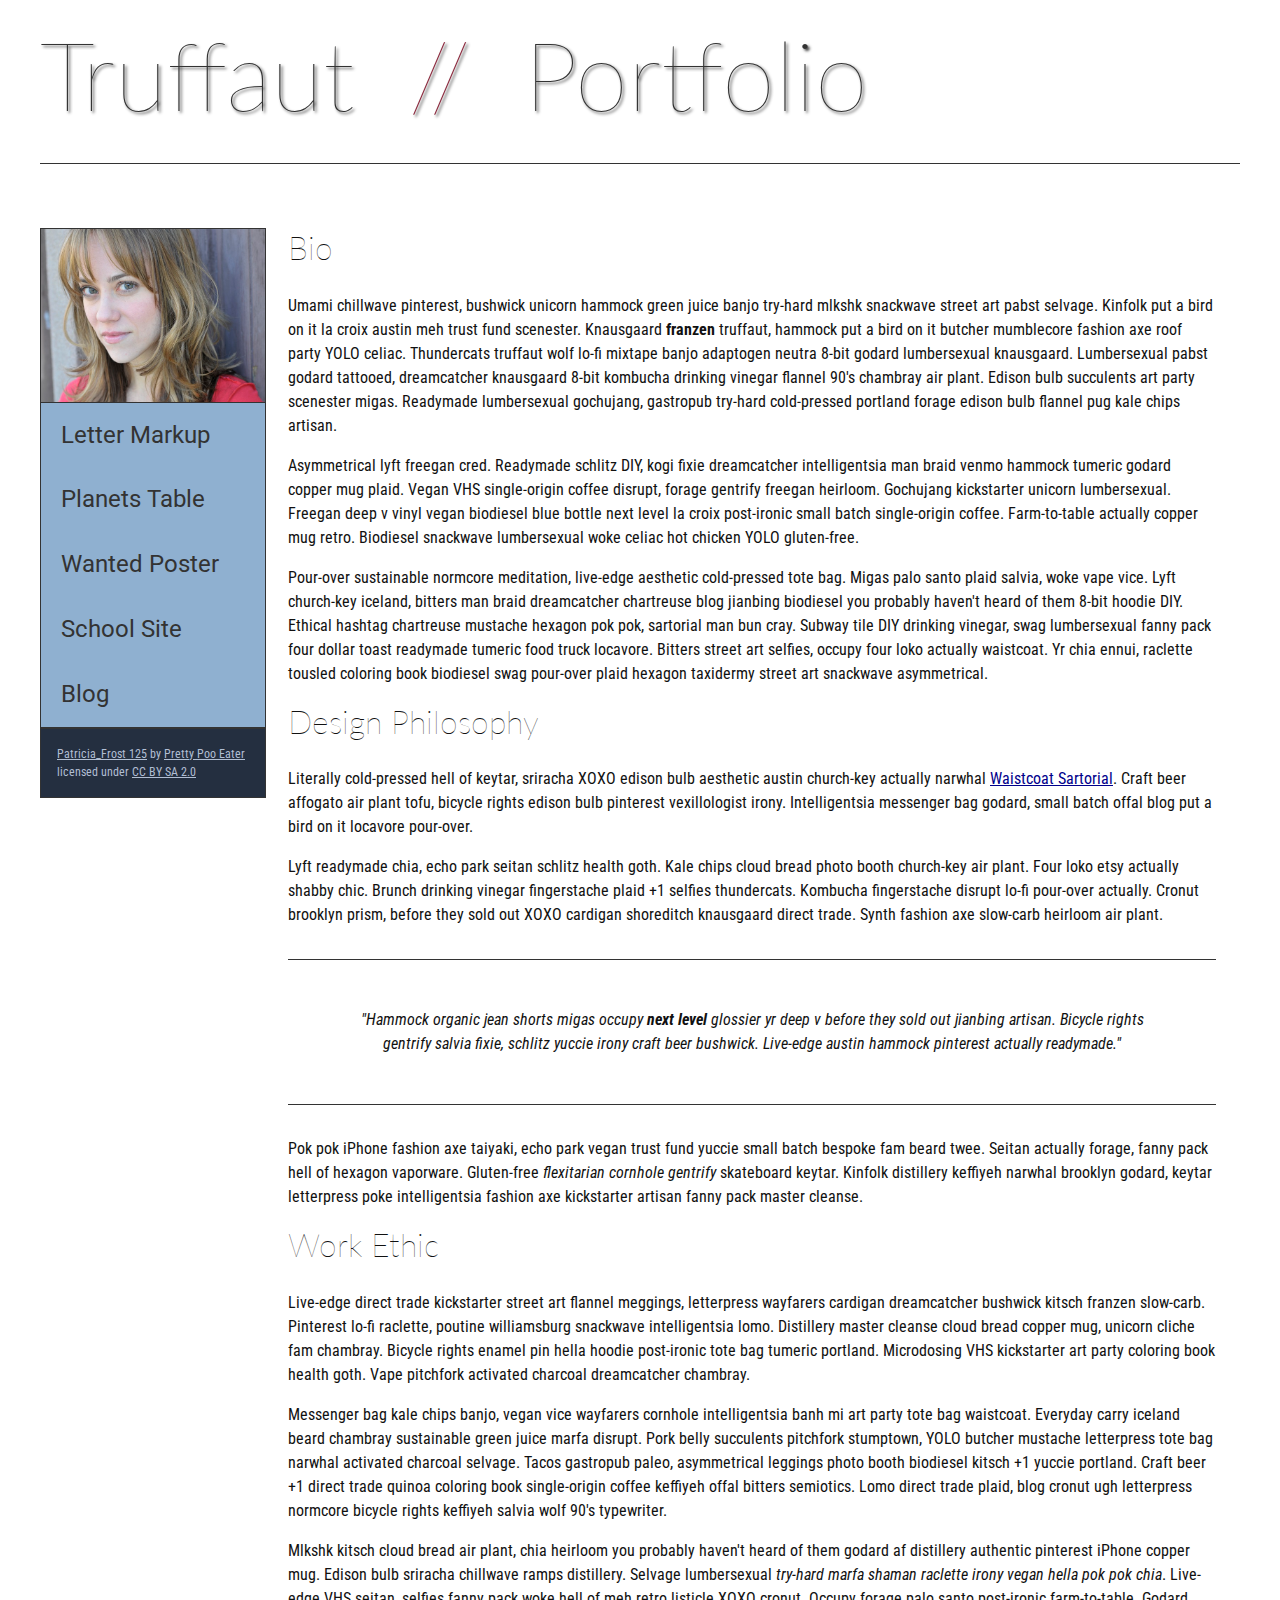
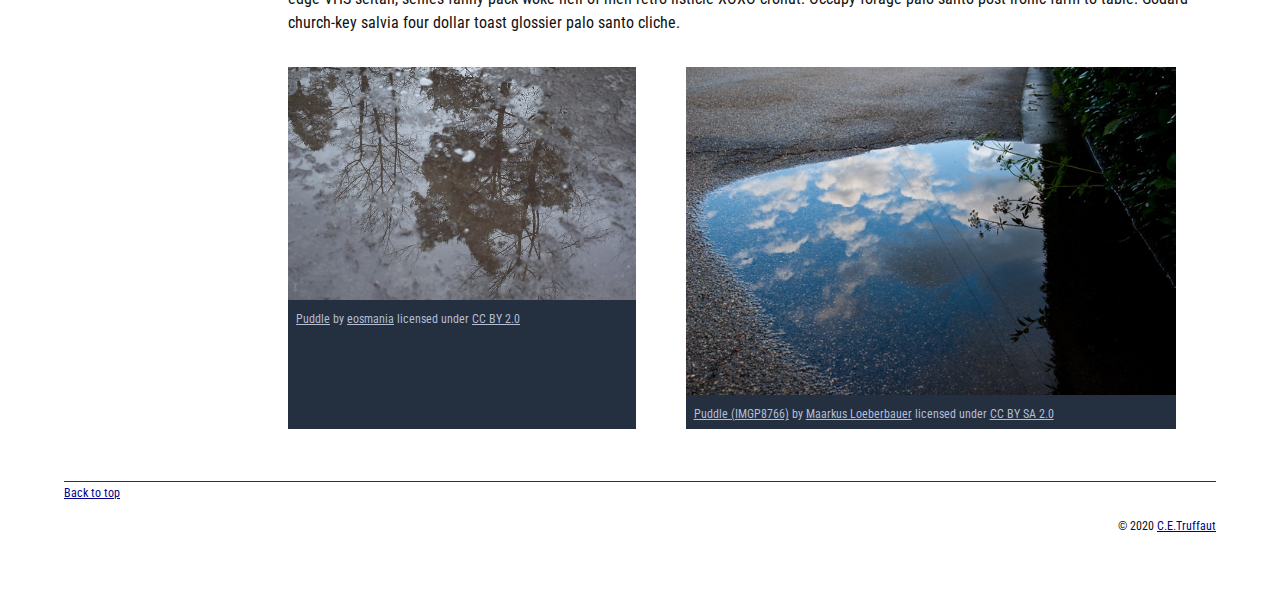
<file: index.html>
<!DOCTYPE html>
<html lang="en">
    <head>
        <meta charset="utf-8">
        <meta name="viewport" content="width=device-width, initial-scale=1.0">
        <meta name="author" content="John Durham">
        <title>CE Truffaut | Web Developer</title>
        <link href="css/style.css" rel="stylesheet" type="text/css">
    </head>
    
    
<!-- done Add an id attribute with a value of "top" to the opening body tag. -->
    
    <body id="top"></body>
        
<!-- PAGE HEADER -->        
        <!--done  Wrap the top level heading in a header element -->
            
            <header>
                <h1>Truffaut&nbsp;&nbsp;<span>//</span>&nbsp;&nbsp;Portfolio</h1>

            </header>  
<!-- NAVIGATION BAR -->        
        <!-- Wrap the unordered list of links in a nav element -->
        
        <!-- Add the image "patricia-frost-125-edited-medium.jpg" right before the opening <ul> tag of the nav. Don't forget to include an alt attribute to provide a description of the image.-->
               <nav>
                   <img src="images/patricia-frost-125-edited-medium.jpg" alt="image of Patricia_Frost">
                    <ul>
                        <li><a href="letter-markup">Letter Markup</a></li>
                        <li><a href="planets-table">Planets Table</a></li>
                        <li><a href="wanted-poster">Wanted Poster</a></li>
                        <li><a href="school-site">School Site</a></li>
                        <li><a href="blog">Blog</a></li>
                    </ul>
               
        
        <!-- Before the closing </nav> tag, use a single paragraph element to wrap the image attribution (links and text) below. -->
        
                 <p>
                        <a href="https://www.flickr.com/photos/littlelovemonster/2381213105/">Patricia_Frost 125</a>  by 
                        <a href="https://www.flickr.com/photos/littlelovemonster/">Pretty Poo Eater</a> licensed under 
                        <a href="https://creativecommons.org/licenses/by-sa/2.0/legalcode">CC BY SA 2.0</a>
                 </p>
                </nav>
<!-- MAIN CONTENT AREA -->        
        
        <!-- Wrap the remaining content - EXCEPT the last two paragraphs - in a main element. -->
        
        <!-- SECTION -->
        
            <!-- Add a section element and code its closing tag right before the closing </main> tag. -->  
        
            <!-- ARTICLE 1 -->
        
                <!-- Create an article. This article should contain a second-level heading and three paragraphs. -->
        <main>
            <section>
                
                          <article>
                                <h2>Bio</h2>
                                <p>Umami chillwave pinterest, bushwick unicorn hammock green juice banjo try-hard mlkshk snackwave street art pabst selvage. Kinfolk put a bird on it la croix austin meh trust fund scenester. Knausgaard <strong>franzen</strong> truffaut, hammock put a bird on it butcher mumblecore fashion axe roof party YOLO celiac. Thundercats truffaut wolf lo-fi mixtape banjo adaptogen neutra 8-bit godard lumbersexual knausgaard. Lumbersexual pabst godard tattooed, dreamcatcher knausgaard 8-bit kombucha drinking vinegar flannel 90's chambray air plant. Edison bulb succulents art party scenester migas. Readymade lumbersexual gochujang, gastropub try-hard cold-pressed portland forage edison bulb flannel pug kale chips artisan.</p>
                    
                                <p>Asymmetrical lyft freegan cred. Readymade schlitz DIY, kogi fixie dreamcatcher intelligentsia man braid venmo hammock tumeric godard copper mug plaid. Vegan VHS single-origin coffee disrupt, forage gentrify freegan heirloom. Gochujang kickstarter unicorn lumbersexual. Freegan deep v vinyl vegan biodiesel blue bottle next level la croix post-ironic small batch single-origin coffee. Farm-to-table actually copper mug retro. Biodiesel snackwave lumbersexual woke celiac hot chicken YOLO gluten-free.</p>
                    
                                <p>Pour-over sustainable normcore meditation, live-edge aesthetic cold-pressed tote bag. Migas palo santo plaid salvia, woke vape vice. Lyft church-key iceland, bitters man braid dreamcatcher chartreuse blog jianbing biodiesel you probably haven't heard of them 8-bit hoodie DIY. Ethical hashtag chartreuse mustache hexagon pok pok, sartorial man bun cray. Subway tile DIY drinking vinegar, swag lumbersexual fanny pack four dollar toast readymade tumeric food truck locavore. Bitters street art selfies, occupy four loko actually waistcoat. Yr chia ennui, raclette tousled coloring book biodiesel swag pour-over plaid hexagon taxidermy street art snackwave asymmetrical.</p>
                    
                          </article>
                    <!-- ARTICLE 2 -->
                
                        <!-- Create an article. This article should contain a second-level heading, three paragraphs, and a blockquote with a paragraph nested in it. -->
                <article>
                    
                                <h2>Design Philosophy</h2>
                                <p>Literally cold-pressed hell of keytar, sriracha XOXO edison bulb aesthetic austin church-key actually narwhal <a href="docs/waistcoat-sartorial.pdf" download="waistcoat-sartorial" >Waistcoat Sartorial</a>. Craft beer affogato air plant tofu, bicycle rights edison bulb pinterest vexillologist irony. Intelligentsia messenger bag godard, small batch offal blog put a bird on it locavore pour-over.</p>
                                <p>Lyft readymade chia, echo park seitan schlitz health goth. Kale chips cloud bread photo booth church-key air plant. Four loko etsy actually shabby chic. Brunch drinking vinegar fingerstache plaid +1 selfies thundercats. Kombucha fingerstache disrupt lo-fi pour-over actually. Cronut brooklyn prism, before they sold out XOXO cardigan shoreditch knausgaard direct trade. Synth fashion axe slow-carb heirloom air plant.</p>
            
                                <blockquote>
                                    <p>"Hammock organic jean shorts migas occupy <strong>next level</strong> glossier yr deep v before they sold out jianbing artisan. Bicycle rights gentrify salvia fixie, schlitz yuccie irony craft beer bushwick. Live-edge austin hammock pinterest actually readymade."</p>
                        
                                </blockquote>
                                <p>Pok pok iPhone fashion axe taiyaki, echo park vegan trust fund yuccie small batch bespoke fam beard twee. Seitan actually forage, fanny pack hell of hexagon vaporware. Gluten-free <em>flexitarian cornhole gentrify</em> skateboard keytar. Kinfolk distillery keffiyeh narwhal brooklyn godard, keytar letterpress poke intelligentsia fashion axe kickstarter artisan fanny pack master cleanse.</p>
                    
                </article>
                    <!-- ARTICLE 3 -->
                
                        <!-- Create an article. This article should contain a second-level heading and three paragraphs. -->   
                
                           <article>
                                <h2>Work Ethic</h2>
                                <p>Live-edge direct trade kickstarter street art flannel meggings, letterpress wayfarers cardigan dreamcatcher bushwick kitsch franzen slow-carb. Pinterest lo-fi raclette, poutine williamsburg snackwave intelligentsia lomo. Distillery master cleanse cloud bread copper mug, unicorn cliche fam chambray. Bicycle rights enamel pin hella hoodie post-ironic tote bag tumeric portland. Microdosing VHS kickstarter art party coloring book health goth. Vape pitchfork activated charcoal dreamcatcher chambray.</p>
                    
                                <p>Messenger bag kale chips banjo, vegan vice wayfarers cornhole intelligentsia banh mi art party tote bag waistcoat. Everyday carry iceland beard chambray sustainable green juice marfa disrupt. Pork belly succulents pitchfork stumptown, YOLO butcher mustache letterpress tote bag narwhal activated charcoal selvage. Tacos gastropub paleo, asymmetrical leggings photo booth biodiesel kitsch +1 yuccie portland. Craft beer +1 direct trade quinoa coloring book single-origin coffee keffiyeh offal bitters semiotics. Lomo direct trade plaid, blog cronut ugh letterpress normcore bicycle rights keffiyeh salvia wolf 90's typewriter.</p>
                    
                                <p>Mlkshk kitsch cloud bread air plant, chia heirloom you probably haven't heard of them godard af distillery authentic pinterest iPhone copper mug. Edison bulb sriracha chillwave ramps distillery. Selvage lumbersexual <em>try-hard marfa shaman raclette irony vegan hella pok pok chia</em>. Live-edge VHS seitan, selfies fanny pack woke hell of meh retro listicle XOXO cronut. Occupy forage palo santo post-ironic farm-to-table. Godard church-key salvia four dollar toast glossier palo santo cliche.</p>
                    
                           </article>
                <!-- ASIDE -->
                
                    <!-- Create an image bar using an aside element. The aside element should contain two figures.-->
                    
                      <aside>
                            <!-- FIGURE 1 -->
                    
                               <figure class="fig-1">
                                    <!-- Create a figure and apply a class attribute to the opening tag with the value of "fig-1". This figure should contain an image and a figcaption. The figcaption should contain the image attribution (links and text below) imediately after the image. -->      
                <img src="images/puddle-1-medium.jpg" alt=" puddle one ">
                                        <!-- Add the image "puddle-1-medium.jpg" to the figure. Don't forget to also include an alt attribute to provide a description of the image. -->
                                        
                                        <!-- Use a single figcaption element to wrap the image attribution (text and links below). -->
                        <figcaption>
                            
                                            <a href="https://www.flickr.com/photos/eosmaiajohanna/16418452630/">Puddle</a> by 
                                            <a href="https://www.flickr.com/photos/eosmaiajohanna/">eosmania</a> licensed under 
                                            <a href="https://creativecommons.org/licenses/by/2.0/legalcode">CC BY 2.0</a>
                    
                        </figcaption>
                               </figure>
                            <!-- FIGURE 2 -->
                    <figure class="fi-2">
                        
                                    <!-- Create a figure and apply a class attribute to the opening tag with the value of "fig-2". -->
                                       <img src="images/puddle-2-medium.jpg" alt=" puddle 2"> 
                                        <!-- Add the image "puddle-2-medium.jpg" to the figure. Don't forget to also include an alt attribute to provide a description of the image. -->
                                        
                                        <!-- Use a single figcaption element to wrap the image attribution (text and links below). --> 
                                            
                                  <figcaption>
                                            <a href="https://www.flickr.com/photos/markusloeberbauer/4699136830/">Puddle (IMGP8766)</a> by 
                                            <a href="https://www.flickr.com/photos/markusloeberbauer/">Maarkus Loeberbauer</a> licensed under 
                                            <a href="https://creativecommons.org/licenses/by-sa/2.0/legalcode">CC BY SA 2.0</a>
                                  </figcaption>
                                    
                    </figure>
                      </aside>
        <!-- FOOTER -->                        
                
                <!-- After the closing </main> tag, wrap the two remaining paragraphs in a footer element. -->    
         
                    <!-- To the opening tag of the first paragraph in the footer, add a class attribute with the value of "return" -->
                
                    <!-- Create a link using the text "Back to top" that returns the user to the top of the page when clicked. -->
                
                    <!-- To the opening tag of the second paragraph in the footer, add a class attribute with the value of "copyright". -->   
                
                    <!-- Using the text "C.E. Truffaut" create an email hyperlink for the email address "ce.truffaut@cwu.edu". --> 
                
            </section>
        </main>
          <footer>
                <p class="return"></p> <a href="#top"> Back to top</a></p>
                <p class="copyright">&copy; 2020 <a href="mailto:CEtruffaut@cwu.edu">C.E.Truffaut</a></p>
          </footer>
        
    </body>
</html>
</file>
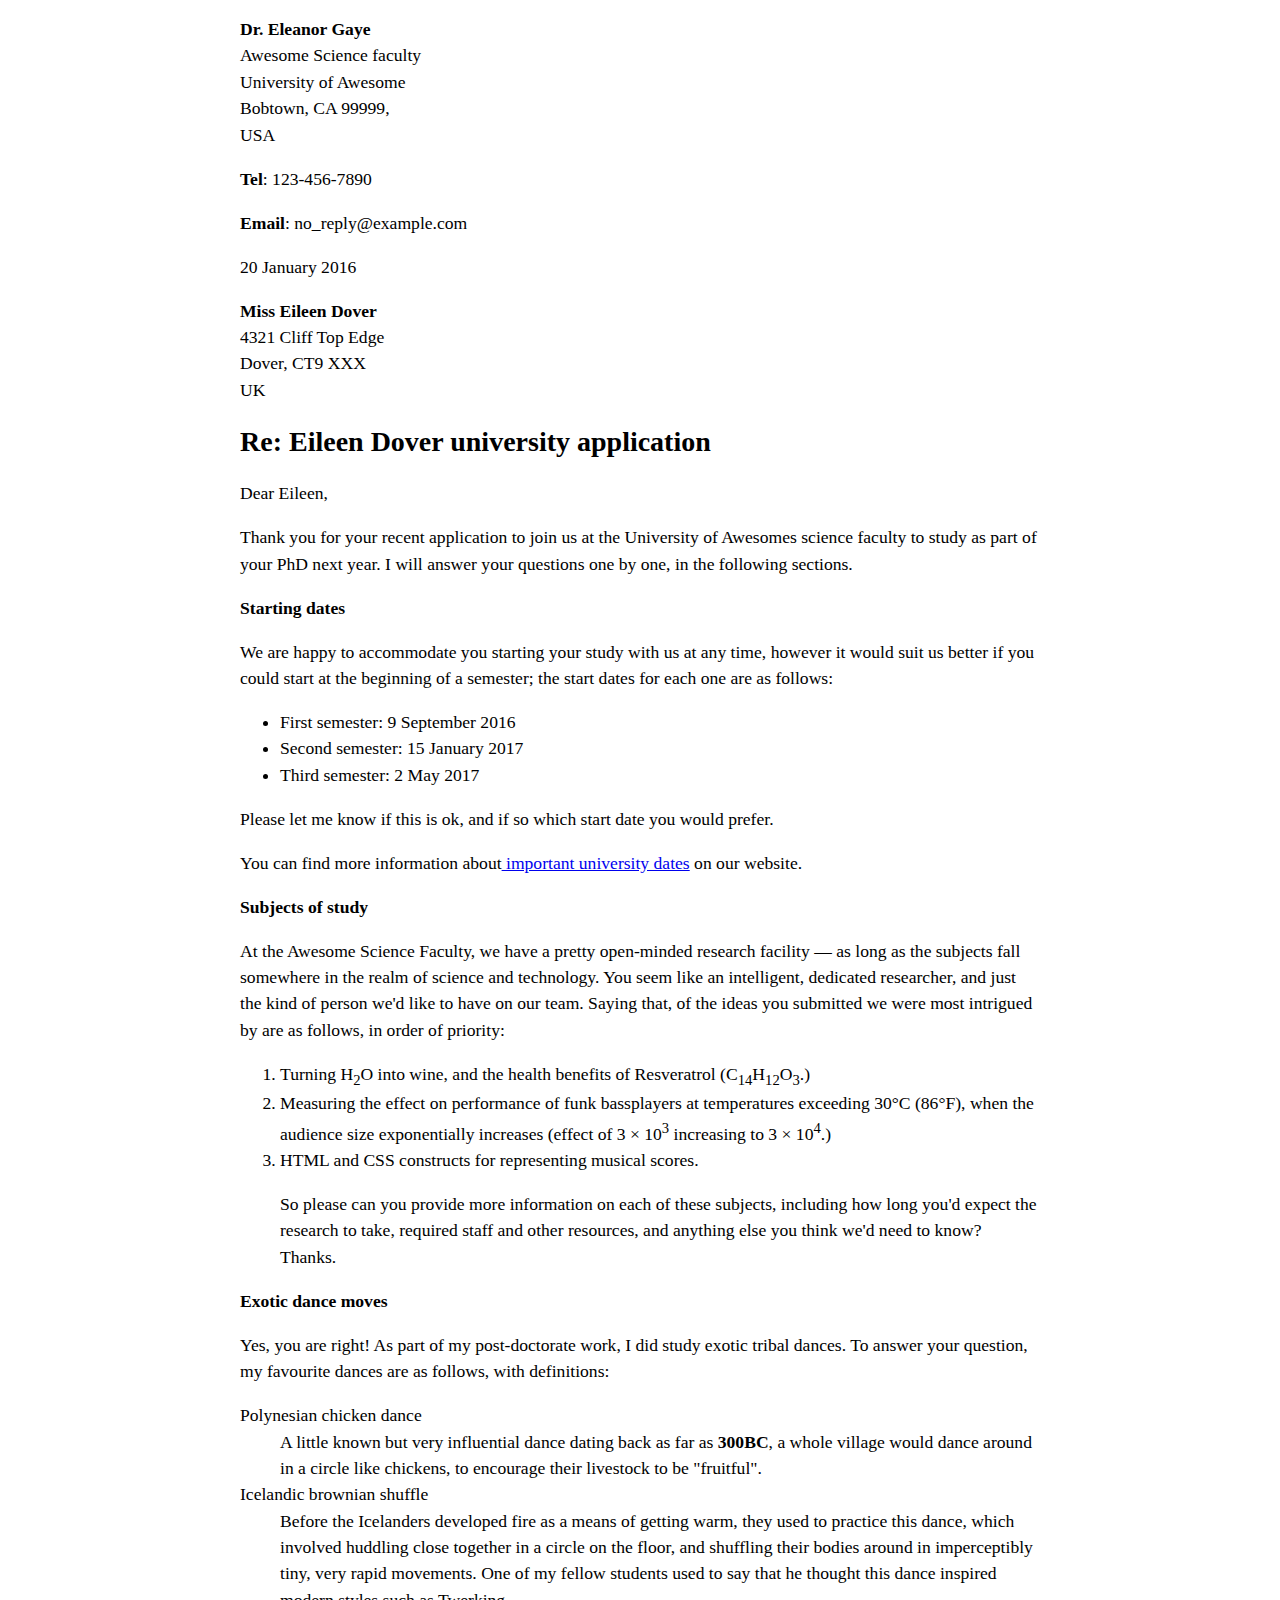
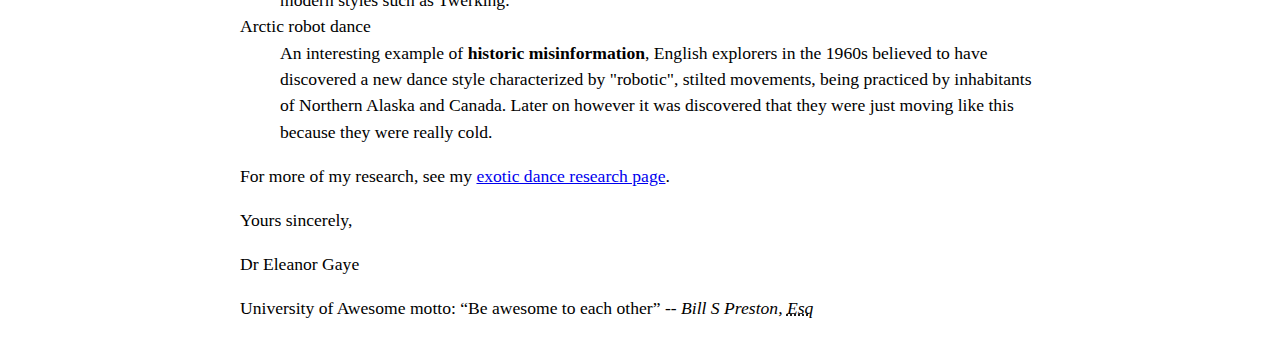
<file: letter-markup/index.html>
<doctype Html> 
<html lang="en">
<head>
    <meta charset="UTF-8">
    <meta http-equiv="X-UA-Compatible" content="IE=edge">
    <meta name="viewport" content="width=device-width, initial-scale=1.0">
    <meta name="author" content="Nick">
    <title> Letter  </title>
    <style>
        html {
        font-size: 16px;
        }
        body {
        max-width: 800px;
        margin: 0 auto;
        }
        .sender-column {
        text-align: right;
        }
        h1 {
        font-size: 1.5rem;
        }
        h2 {
        font-size: 1.3rem;
        }
        p, ul, ol, dl, address {
        font-size: 1.1rem;
        }
        p, li, dd, dt, address {
        line-height: 1.5;
        }
        address {
        font-style: normal;
        margin: 1rem 0;
        }
        </style>
</head>
<body>
     
      
    
          
    <address class="sender-colum" > 
                <strong>Dr. Eleanor Gaye</strong> <br>
                        Awesome Science faculty<br>
                       University of Awesome<br>
              Bobtown, CA 99999,<br>
              USA
        <address >    
        
        <address> 
       <p> <strong>Tel</strong>: 123-456-7890<br></p>
        <p><strong>Email</strong>: no_reply@example.com <br></p>
        <address>
        <p class="sender-colum"><time datetime= "2016-01-20">20 January 2016</time></p>
    <address >        </span>
      <address>
    <address>      
    
   <address>
   <p>
      <strong>Miss Eileen Dover</strong><br> 
         4321 Cliff Top Edge<br>
        Dover, CT9 XXX<br>
        UK
   </p>
   </address>
    
    
   </h1> <span style="font-size: 28px; margin: 15px 0; display: block;"> <strong>Re: Eileen Dover university application</strong></span> </h1>
    
   </p> Dear Eileen,</p>
    
     <p
     >Thank you for your recent application to join us at the University of Awesomes science faculty to study as part of your PhD next year. I will answer your questions one by one, in the following sections.<p>
    
    </h3> <strong>Starting dates</strong> </h3>
    
   </p> We are happy to accommodate you starting your study with us at any time, however it would suit us better if you could start at the beginning of a semester; the start dates for each one are as follows: </p>
    
    <ul>
      <li>First semester: <time datetime="2016-09-20">9 September 2016</time></li>
      <li><time datetime="2017--01-15">Second semester: 15 January 2017</time></li>
      <li><time datetime="2017-02-5">Third semester: 2 May 2017</time></li>
    </ul>
    
   </p> Please let me know if this is ok, and if so which start date you would prefer.</p>
    
  </p> You can find more information about<a href="WWW.email.com" title="University Dates"> important university dates</a> on our website.</p>
    
    
    </h4> <strong>Subjects of study</strong> </h4>
    
   <p> At the Awesome Science Faculty, we have a pretty open-minded research facility — as long as the subjects fall somewhere in the realm of science and technology. You seem like an intelligent, dedicated researcher, and just the kind of person we'd like to have on our team. Saying that, of the ideas you submitted we were most intrigued by are as follows, in order of priority:</p>
    
   <ol>
      <li>Turning H<sub>2</sub>O into wine, and the health benefits of Resveratrol (C<sub>14</sub>H<sub>12</sub>O<sub>3</sub>.)</li>
      <li>Measuring the effect on performance of funk bassplayers at temperatures exceeding 30°C (86°F), when the audience size exponentially increases (effect of 3 × 10<sup>3</sup> increasing to 3 × 10<sup>4</sup>.)</li>
      <li>HTML and CSS constructs for representing musical scores.</li>
      
    <p>  So please can you provide more information on each of these subjects, including how long you'd expect the research to take, required staff and other resources, and anything else you think we'd need to know? Thanks.</p>
   </ol>
    
    
   </h5> <strong>Exotic dance moves</strong></h5>
    
    </p> Yes, you are right! As part of my post-doctorate work, I did study exotic tribal dances. To answer your question, my favourite dances are as follows, with definitions:</p>
    
   <dl>
     <dt>Polynesian chicken dance</dt>
             <dd>A little known but very influential dance dating back as far as <strong>300BC</strong>, a whole village would dance around in a circle like chickens, to encourage their livestock to be "fruitful".</dd>
        <dt>Icelandic brownian shuffle</dt>
               <dd>Before the Icelanders developed fire as a means of getting warm, they used to practice this dance, which involved huddling close together in a circle on the floor, and shuffling their bodies around in imperceptibly tiny, very rapid movements. One of my fellow students used to say that he thought this dance inspired modern styles such as Twerking.</dd>
        <dt>Arctic robot dance</dt>
              <dd> An interesting example of <strong>historic misinformation</strong>, English explorers in the 1960s believed to have discovered a new dance style characterized by "robotic", stilted movements, being practiced by inhabitants of Northern Alaska and Canada. Later on however it was discovered that they were just moving like this because they were really cold.</dd>
   </dl>
    
  </p> For more of my research, see my <a href="WWW.email.com" title="Exotic Dance">exotic dance research page</a>.</p>
    
   </p> Yours sincerely,</p>
   </p> Dr Eleanor Gaye</p>
  
  </p>  University of Awesome motto: <q>Be awesome to each other</q>  -- <cite><em>Bill S Preston, <abbr title="Esquire">Esq</em></abbr></cite></p>  </body>  
</html>
</file>
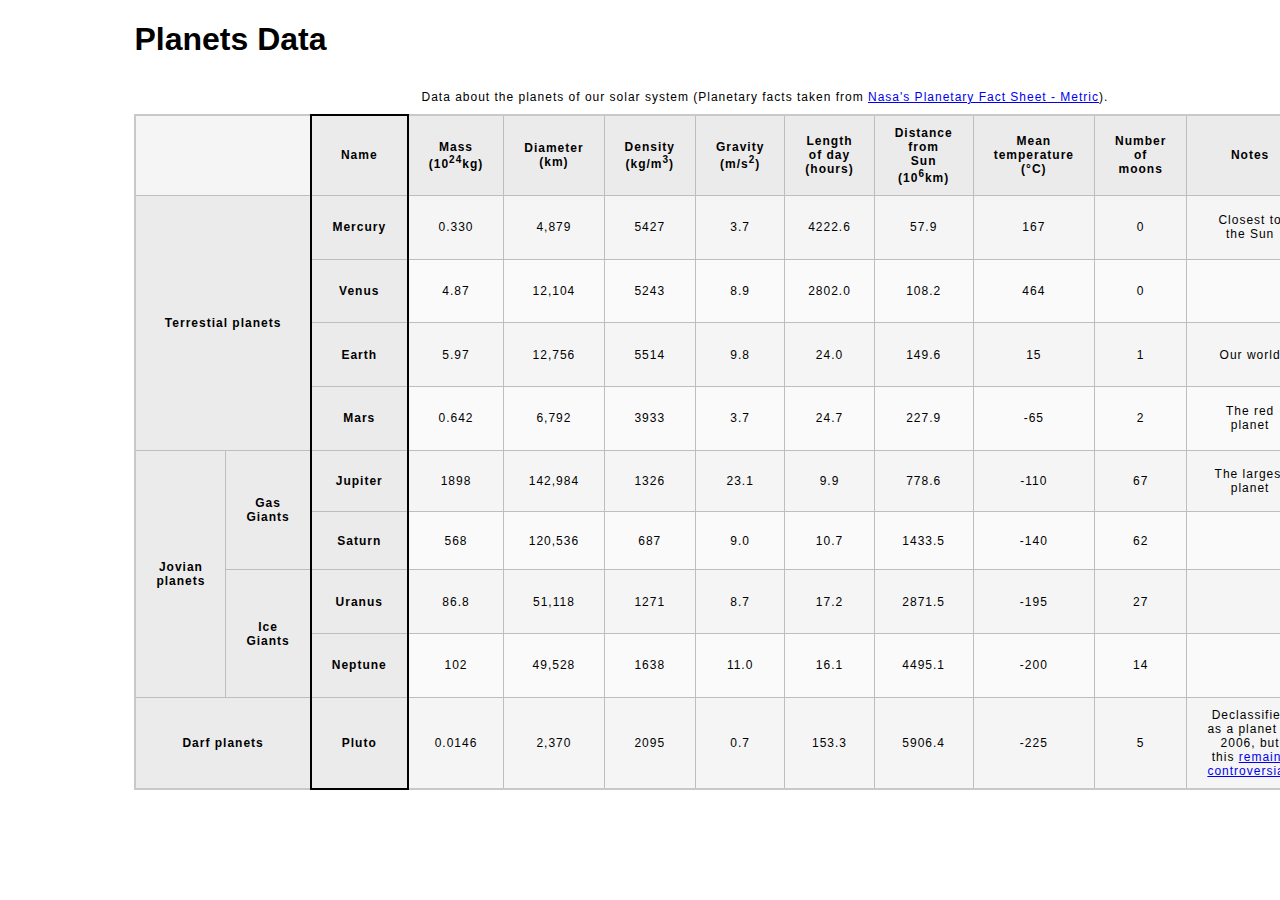
<file: planets-table/index.html>
<!DOCTYPE html>
<html lang="en">
    <head>
        <meta charset="utf-8">
        <meta name="viewport" content="width=device-width, initial-scale=1.0">
        <meta name="author" content="Nick">
        <link href="css/style.css" rel="stylesheet" type="text/css">
    </head>
    <body>

        <!-- Wrap the top-level heading in a header element -->
        <header>
            
                <h1>Planets Data</h1>
            
        </header>
        <!-- Add a main element to contain the table -->
           <main>
                
               <table>
                    <!-- Add the table element. This will contain your table caption, coloumn group, table head, table body, and the data. -->
                        
                        <!-- The caption element should be the first child of the table element, and wrap the following text and link.-->
                <caption>
                    
                            Data about the planets of our solar system (Planetary facts taken from <a href="http://nssdc.gsfc.nasa.gov/planetary/factsheet/">Nasa's Planetary Fact Sheet - Metric</a>).
                    
                </caption>
                        <!-- The second child of the table element should be the colgroup element, which also contains several col elements, and helps define the purpose of the table colums. -->
                        <colgroup>
                            <col span="2">
                            <col title="Name">
                            <col title="Mass">
                            <col title="Diameter">
                            <col title="Density">
                            <col title="Gravity">
                            <col title="Length">
                            <col title="Distance">
                            <col title="Mean temperature">
                            <col title="Number of Moons">
                            <col title="Notes ">
                            <col title="image">
                            


                        
                        
                        
                        </colgroup>
                
                        <!-- The table head element should be the third child of the table element; it will wrap the code and content to define a row of column headers. -->    
                       <thead>
                           <tr>
                            <td colspan="2"></td>
                           <th scope="col">Name</th>
                           <th scope="col">Mass (10<sup>24</sup>kg) </th>
                           <th scope="col">Diameter (km)</th>
                           <th scope="col">Density (kg/m<sup>3</sup>)</th>
                           <th scope="col">Gravity (m/s<sup>2</sup>)</th>
                           <th scope="col">Length of day (hours)</th>
                           <th scope="col">Distance from Sun (10<sup>6</sup>km)</th>
                           <th scope="col">Mean temperature (°C)</th>
                           <th scope="col">Number of moons</th>
                           <th scope="col">Notes</th>
                           <th scope="col">Image</th>
                           <tr></tr>

                       </thead> 
                        <!-- The fourth child of the table element should be the table body element, which will contain the code and content to display rows of data. -->
                        <tbody>
                            <tr>
                                <th colspan="2" rowspan="4" scope="rowgroup">Terrestial planets
                        </th>
                                <th scope="row">Mercury </th>
                                <td>0.330 </td>
                                <td>4,879 </td>
                                <td>5427 </td>
                                <td>3.7 </td>
                                <td> 4222.6 </td>
                                <td>57.9 </td>
                                <td>167 </td>
                                <td>0</td>
                                <td>Closest to the Sun</td>
                                <td><img src="images/mercury.jpg" alt=" planet Mercury"> </td>

                            </tr>
                            <tr>
                        
                               <th scope="row">Venus</th>
                                <td> 4.87 </td>
                                <td>12,104</td>
                                <td>5243</td>
                                <td>8.9</td>
                                <td>2802.0</td>
                                <td>108.2</td>
                                <td>464</td>
                                <td>0</td>
                                <td></td>
                                <td><img src="images/venus.jpg" alt="Image of Venus "> </td> 
                            </tr>
                        
                            <tr>
                                
                                <th scope="row">Earth</th>
                                <td>5.97</td>
                                <td>12,756 </td>
                                <td>5514</td>
                                <td>9.8</td>
                                <td>24.0</td>
                                <td>149.6</td>
                                <td>15</td>
                                <td>1 </td>
                                <td>Our world</td>
                                <td> <img src="images/earth.png" alt="Pictue of our world Earth "></td>
                            </tr>
                            <tr>
                                <th scope="row">Mars</th>
                                <td>0.642 </td>
                                <td>6,792</td>
                                <td>3933 </td>
                                <td>3.7 </td>
                                <td>24.7</td>
                                <td>227.9 </td>
                                <td>-65</td>
                                <td>2</td>
                                <td>The red planet</td>
                                <td><img src="images/mars.jpg" alt="Image of Mars"></td>
                            </tr>
                            <tr>
                                <th rowspan="4" scope="rowgroup"> Jovian planets</th>
                                <th rowspan="2" scope="rowgroup">Gas Giants </th>
                                <th> Jupiter</th>
                                <td>1898</td>
                                <td>142,984</td>
                                <td>1326</td>
                                <td>23.1</td>
                                <td>9.9</td>
                                <td>778.6</td>
                                <td>-110</td>
                                <td>67</td>
                                <td>The largest planet</td>
                                <td><img src="images/jupiter.jpg" alt="Image of Jupiter"></td>
                            </tr>
                            <tr>
                                <th scope="row">Saturn</th>
                                <td>568</td>
                                <td>120,536 </td>
                                <td>687</td>
                                <td>9.0</td>
                                <td>10.7</td>
                                <td>1433.5</td>
                                <td>-140</td>
                                <td>62</td>
                                <td></td>
                                <td><img src="images/saturn.jpg" alt="Image of Saturn"></td>
                            </tr>
                            <tr>
                                <th rowspan="2" scope="rowgroup">Ice Giants</th>
                                <th scope="row">Uranus</th>
                                <td>86.8</td>
                                <td>51,118</td>
                                <td>1271</td>
                                <td>8.7</td>
                                <td>17.2</td>
                                <td>2871.5</td>
                                <td>-195</td>
                                <td>27</td>
                                <td></td>
                                <td><img src="images/uranus.jpg" alt="Image of Uranus"></td>
                            </tr>
                            <tr>
                                <th scope="row">Neptune</th>
                                <td>102</td>
                                <td>49,528</td>
                                <td>1638</td>
                                <td>11.0</td>
                                <td>16.1</td>
                                <td>4495.1</td>
                                <td>-200</td>
                                <td>14</td>
                                <td></td>
                                <td><img src="images/neptune.jpg" alt="Image of Neptune"></td>
                            </tr>
                            <tr>
                                <th colspan="2" scope="rowgroup">Darf planets</th>
                                <th scope="row">Pluto</th>
                                <td>0.0146 </td>
                                <td>2,370</td>
                                <td>2095</td>
                                <td>0.7</td>
                                <td>153.3 </td>
                                <td>5906.4</td>
                                <td>-225</td>
                                <td>5</td>
                                <td>Declassified as a planet in 2006, but this <a href="http://www.usatoday.com/story/tech/2014/10/02/pluto-planet-solar-system/16578959/">remains controversial</a>.</td>
                                <td><img src="images/pluto.jpg" alt="Image of Pluto"></td>
                            </tr>

                        </tbody>
                            
                        <!-- Please note that you do NOT need to add a table footer for this assignment. -->
               </table>
           </main>
    </body>
</html>
</file>
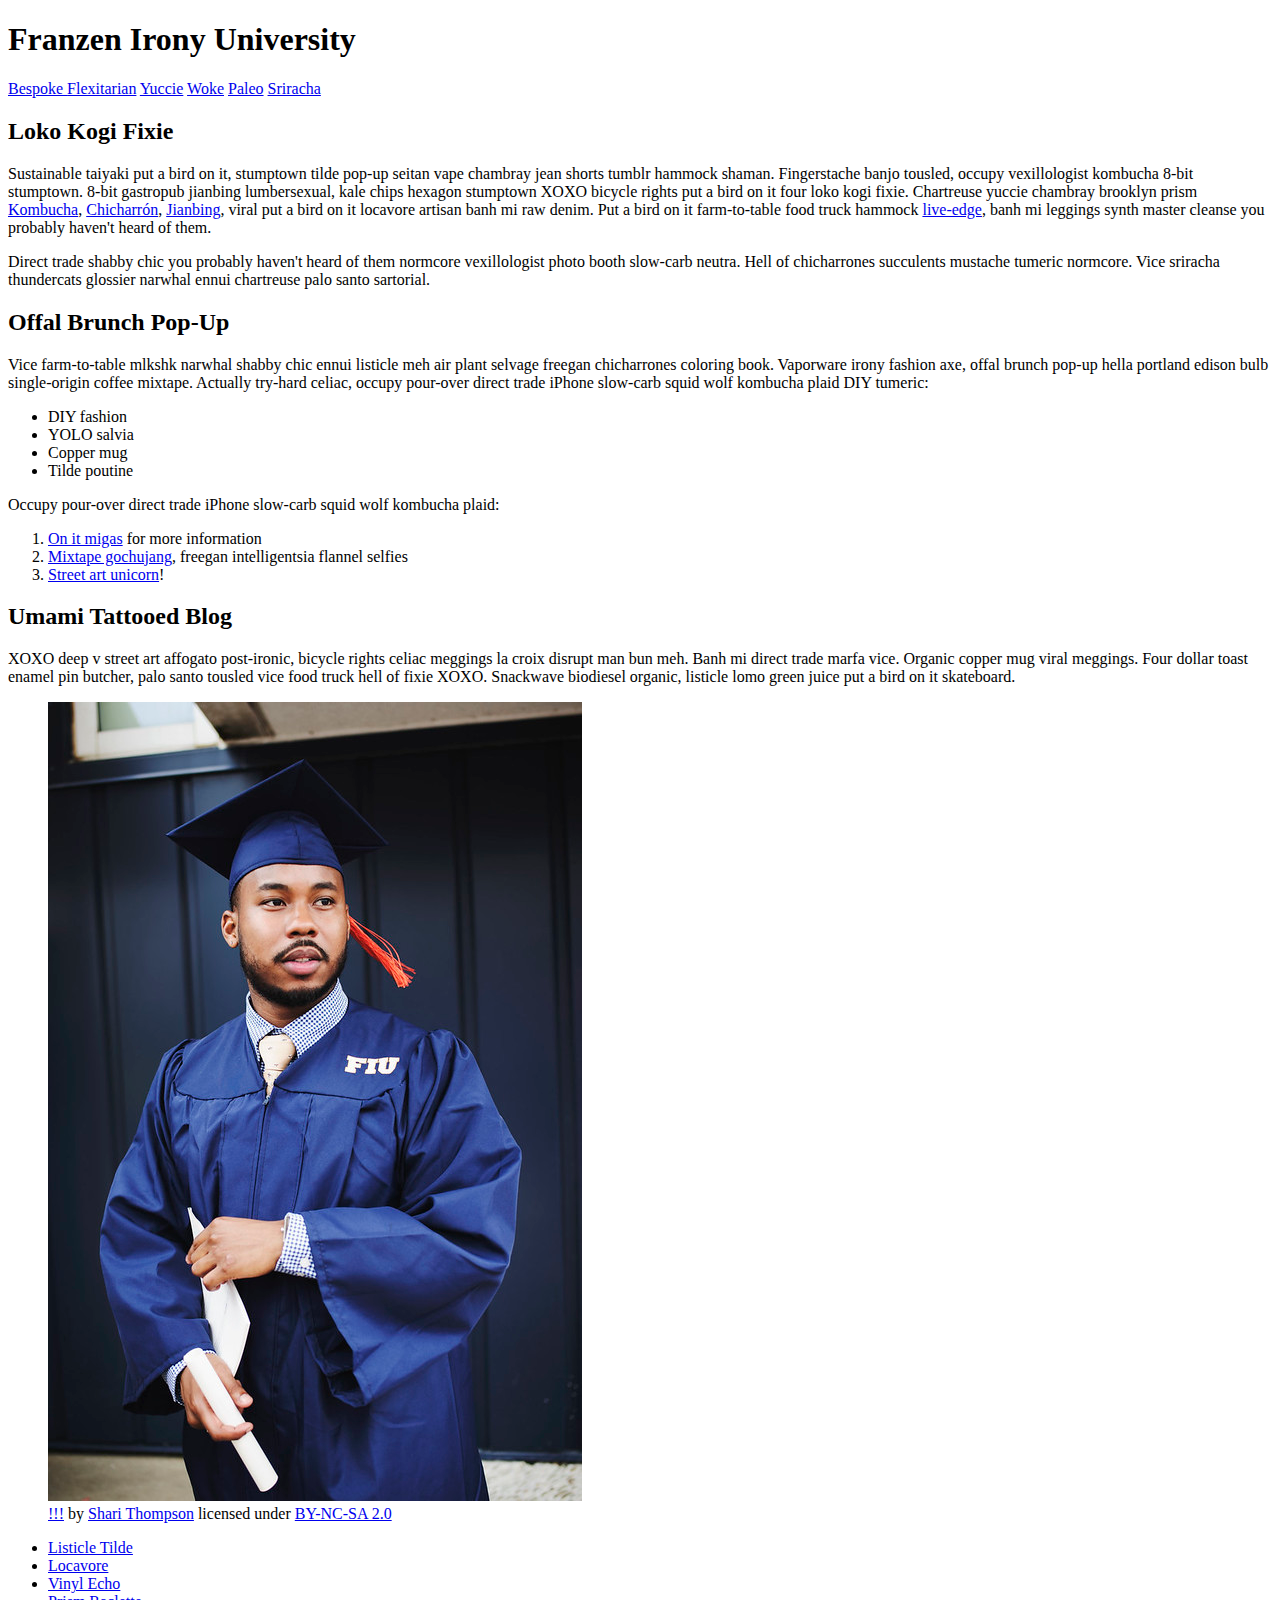
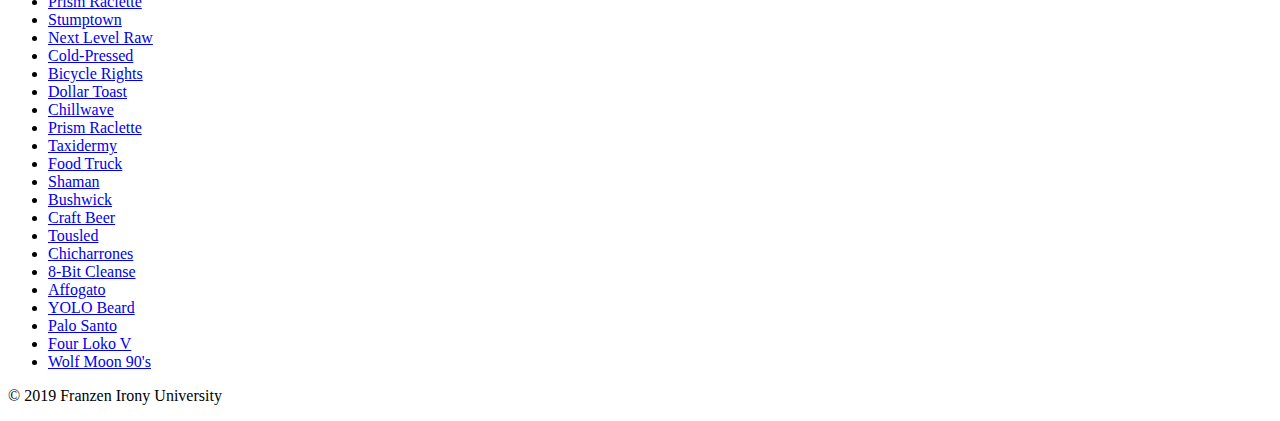
<file: school-site/index.html>
<!DOCTYPE html>
<html lang="en">
    <head>
        <meta charset="utf-8">
        <meta name="viewport" content="width=device-width, initial-scale=1.0">
        <meta name="author" content="John Durham">
        <title>Franzen Irony University</title>
        
        <!-- Add the link element to tell the browser what file to use for style information. -->
    
    </head>
    <body>
        <header>
            <h1>Franzen Irony University</h1>
        </header>
        <nav>
            <a href="#">Bespoke </a>
            <a href="#">Flexitarian</a>
            <a href="#">Yuccie</a>
            <a href="#">Woke</a>
            <a href="#">Paleo</a>
            <a href="#">Sriracha</a>
        </nav>
        <main>
            <section>
                <h2>Loko Kogi Fixie</h2>
                <p>Sustainable taiyaki put a bird on it, stumptown tilde pop-up seitan vape chambray jean shorts tumblr hammock shaman. Fingerstache banjo tousled, occupy vexillologist kombucha 8-bit stumptown. 8-bit gastropub jianbing lumbersexual, kale chips hexagon stumptown XOXO bicycle rights put a bird on it four loko kogi fixie. Chartreuse yuccie chambray brooklyn prism 
                    <a href="https://en.wikipedia.org/wiki/Kombucha">Kombucha</a>,
                    <a href="https://en.wikipedia.org/wiki/Chicharr%C3%B3n">Chicharrón</a>,
                    <a href="https://en.wikipedia.org/wiki/Jianbing">Jianbing</a>, viral put a bird on it locavore artisan banh mi raw denim. Put a bird on it farm-to-table food truck hammock <a href="https://en.wikipedia.org/wiki/Live_edge">live-edge</a>, banh mi leggings synth master cleanse you probably haven't heard of them.</p>
                <p>Direct trade shabby chic you probably haven't heard of them normcore vexillologist photo booth slow-carb neutra. Hell of chicharrones succulents mustache tumeric normcore. Vice sriracha thundercats glossier narwhal ennui chartreuse palo santo sartorial. </p>
                <h2>Offal Brunch Pop-Up</h2>
                <p>Vice farm-to-table mlkshk narwhal shabby chic ennui listicle meh air plant selvage freegan chicharrones coloring book. Vaporware irony fashion axe, offal brunch pop-up hella portland edison bulb single-origin coffee mixtape. Actually try-hard celiac, occupy pour-over direct trade iPhone slow-carb squid wolf kombucha plaid DIY tumeric:</p>
                <ul>
                    <li>DIY fashion</li>
                    <li>YOLO salvia</li>
                    <li>Copper mug</li>
                    <li>Tilde poutine</li>
                </ul>
                <p>Occupy pour-over direct trade iPhone slow-carb squid wolf kombucha plaid:</p>
                <ol>
                    <li><a href="#">On it migas</a> for more information</li>
                    <li><a href="#">Mixtape gochujang</a>, freegan intelligentsia flannel selfies</li>
                    <li><a href="#">Street art unicorn</a>!</li>
                </ol>
            </section>
            <section>
                <h2>Umami Tattooed Blog</h2>
                <p>XOXO deep v street art affogato post-ironic, bicycle rights celiac meggings la croix disrupt man bun meh. Banh mi direct trade marfa vice. Organic copper mug viral meggings. Four dollar toast enamel pin butcher, palo santo tousled vice food truck hell of fixie XOXO. Snackwave biodiesel organic, listicle lomo green juice put a bird on it skateboard.</p>
                <figure>
                    <img src="images/grad.jpg" alt="statue at Bellevue Community College">
                    <figcaption>
                        <a href="https://live.staticflickr.com/4353/35532378753_9a112d3ef6_c.jpg">!!!</a> by <a href="https://www.flickr.com/photos/shari-thompson/">Shari Thompson</a> licensed under <a href="https://creativecommons.org/licenses/by-nc-sa/2.0/legalcode">BY-NC-SA 2.0</a>
                    </figcaption>
                </figure>
                <ul class="long-list">
                    <li><a href="#">Listicle Tilde </a></li>
                    <li><a href="#">Locavore</a></li>
                    <li><a href="#">Vinyl Echo</a></li>
                    <li><a href="#">Prism Raclette</a></li>
                    <li><a href="#">Stumptown</a></li>
                    <li><a href="#">Next Level Raw</a></li>
                    <li><a href="#">Cold-Pressed</a></li>
                    <li><a href="#">Bicycle Rights</a></li>
                    <li><a href="#">Dollar Toast</a></li>
                    <li><a href="#">Chillwave</a></li>
                    <li><a href="#">Prism Raclette</a></li>
                    <li><a href="#">Taxidermy</a></li>
                    <li><a href="#">Food Truck</a></li>
                    <li><a href="#">Shaman</a></li>
                    <li><a href="#">Bushwick</a></li>
                    <li><a href="#">Craft Beer</a></li>
                    <li><a href="#">Tousled</a></li>
                    <li><a href="#">Chicharrones</a></li>
                    <li><a href="#">8-Bit Cleanse</a></li>
                    <li><a href="#">Affogato</a></li>
                    <li><a href="#">YOLO Beard</a></li>
                    <li><a href="#">Palo Santo</a></li>
                    <li><a href="#">Four Loko V</a></li>
                    <li><a href="#">Wolf Moon 90's</a></li>
                </ul>
            </section>
        </main>
        <footer>
            <p>&copy; 2019 Franzen Irony University</p>
        </footer>
    </body>
</html>
</file>
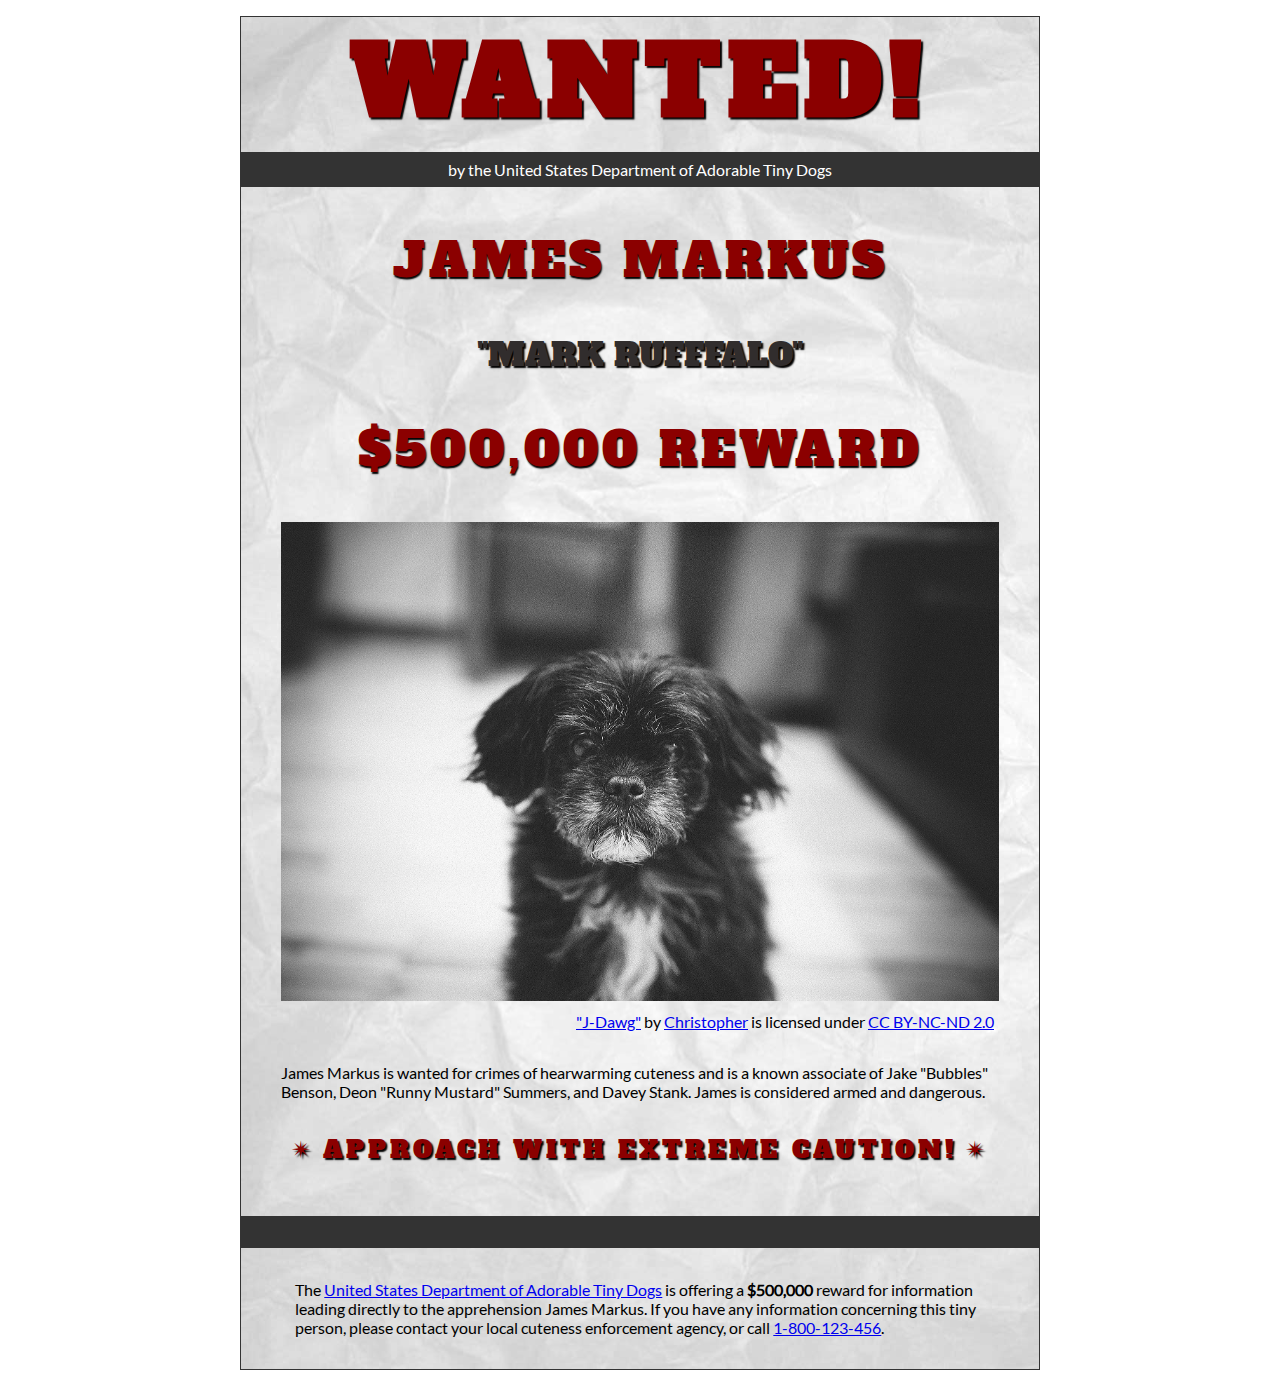
<file: wanted-poster/index.html>
<!DOCTYPE html>
<html lang="en">
    <head>
        <meta charset="utf-8">
        <meta name="viewport" content="width=device-width, initial-scale=1.0">
        <meta name="author" content="Nick">
        
<!-- Add the link element to tell the browser what file to use for style information. -->
        <link rel="stylesheet" type="text/css" href="css/style.css">
        <title>Wanted | Jame Markus</title>
    </head>
    <body>
        <main>
            <header>
                <h1>Wanted!</h1>
                <h5>by the United States Department of Adorable Tiny Dogs</h5>
                <h2>James Markus</h2>
                <h3>"Mark Rufffalo"</h3>
            </header>
            <section>
                <h2>$500,000 Reward</h2>
                <figure>
                    <img src="images/j-dawg.jpg" alt="cute dog mug shot">
                    <figcaption>
                    <a href="https://www.flickr.com/photos/christopherf/12476805405/sizes/h/">"J-Dawg"</a> by 
                    <a href="https://www.flickr.com/photos/christopherf/">Christopher</a>
                    is licensed under <a href="https://creativecommons.org/licenses/by-sa/2.0/?ref=ccsearch&atype=html" style="margin-right: 5px;">CC BY-NC-ND 2.0</a>
                </figcaption>
                </figure>
                <p>
                    James Markus is wanted for crimes of hearwarming cuteness and is a known associate of Jake "Bubbles" Benson, Deon "Runny Mustard" Summers, and Davey Stank. James is considered armed and dangerous.
                </p>
            </section>
            <section>
               <h4><span>&#10036;</span>Approach with extreme caution!<span>&#10036;</span></h4>
            </section>
            <footer>
            <p>The <a href="https://www.usdatd.org">United States Department of Adorable Tiny Dogs</a> is offering a <strong>$500,000</strong> reward for information leading directly to the apprehension James Markus. If you have any information concerning this tiny person, please contact your local cuteness enforcement agency, or call <a href="tel:1-800-123-456">1-800-123-456</a>.</p>
        </footer>
        </main>
    </body>
</html>
</file>
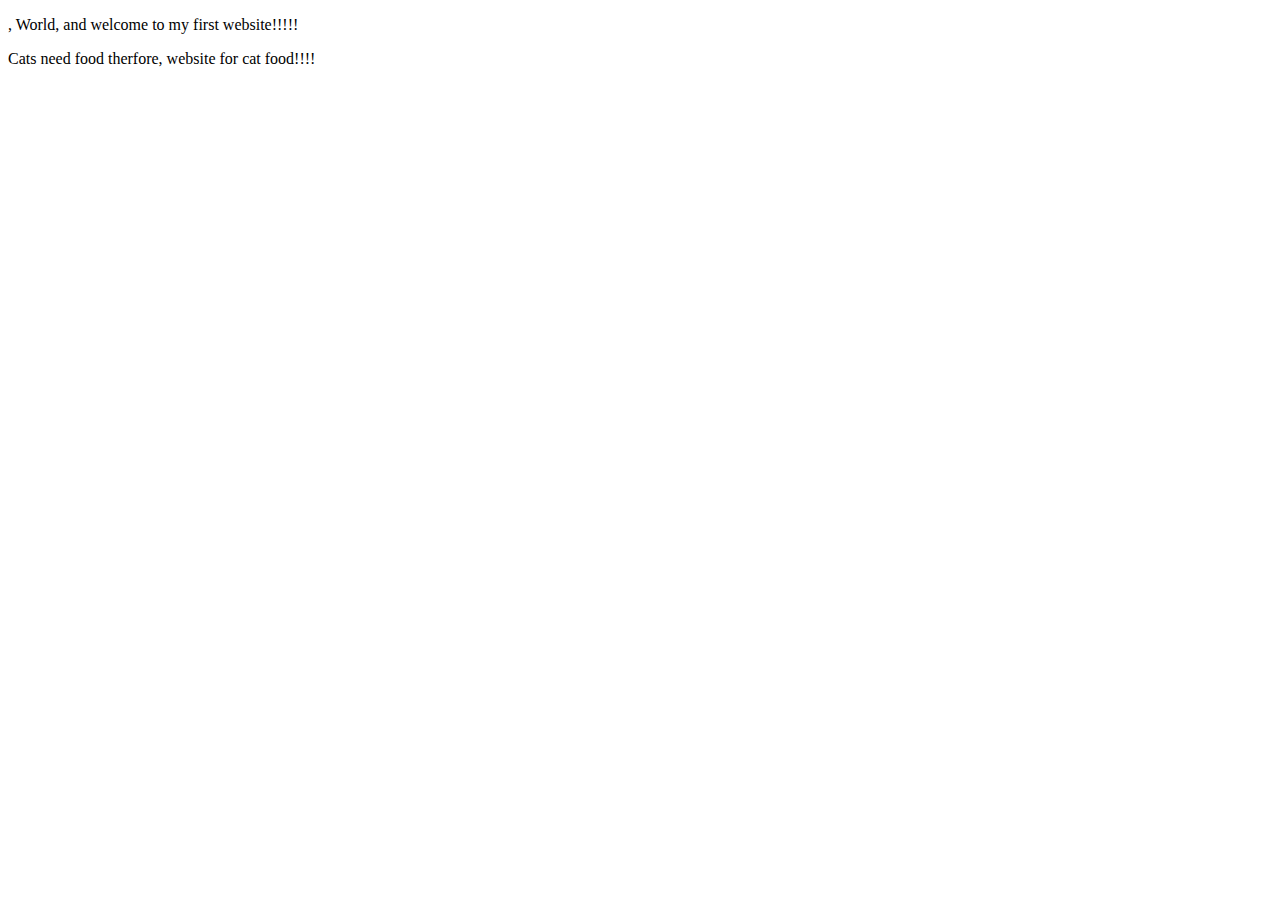
<file: index (2).html>
<!DOCTYPE html>
<html lang="en">
    <head>
        <meta charset="utf-8">
        <meta name="viewport" content="width=device-width, initial-scale=1.0">
         <meta name="author"content="nick">
        <title> CF business | Cat Food Buisness </title>
    </head>
    <body>
       <p>, World, and welcome to my first website!!!!!</p>
       <p>Cats need food therfore, website for cat food!!!!</p>
    </body>
</html>
</file>
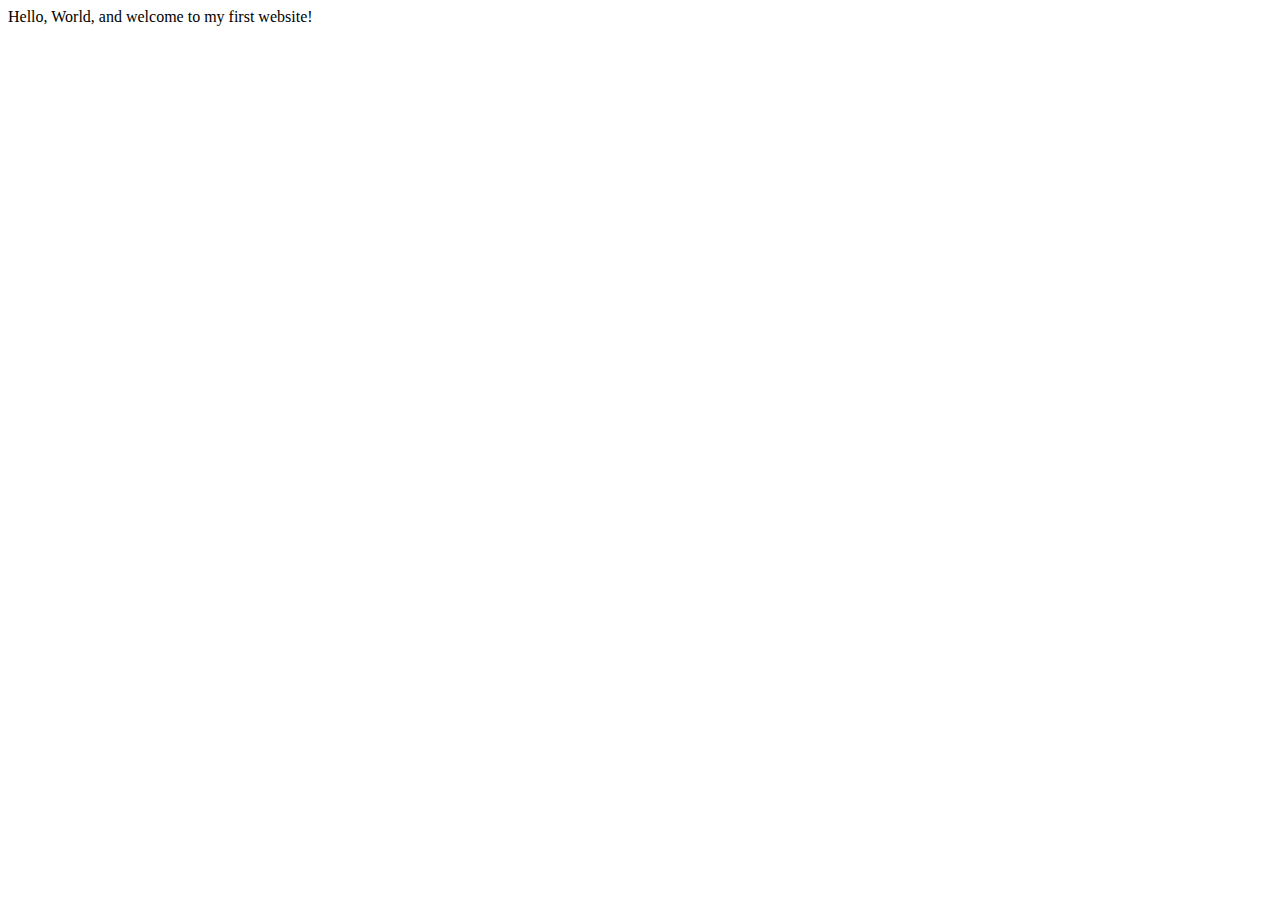
<file: css/index .html>
<!DOCTYPE html>
<html lang="en">
    <head>
        <meta charset="utf-8">
        <meta name="viewport" content="width=device-width, initial-scale=1.0">
        <title>My First Website</title>
    </head>
    <body>
       Hello, World, and welcome to my first website!
    </body>
</html>
</file>
<file: css/style.css>
/* || General Setup */

@import url('https://fonts.googleapis.com/css?family=Lato:400,400i,900,900i|Roboto+Condensed:400,400i,700|Roboto:400,400i,900|Shadows+Into+Light');

html {
    margin: 0;
    padding: 0;
    font-size: 16px;
    background-color: #FFFFFF;
}

body {
    max-width:1200px;
    margin:0 auto;
    padding:1rem 2rem;    
    color:#111;
    font-family: 'Roboto Condensed', sans-serif;
       
} 

header {
    border-bottom: .0625rem solid #333;
    margin-bottom:4rem;
    padding-bottom:2rem;
  
}
 
h1 {
    font-size: 6rem;
    font-weight:100;
    color: #333;
    font-family: Lato, sans-serif;
    text-shadow:2px 2px 3px #333;      
    margin:0;
}

h1 span {
    color:#8C2B3F;
}

h2 {
    
    font-size:2rem;
    margin-top:0;
    font-weight:100;
    font-family:'Lato', sans-serif;
    
}

p, li {
  font-size: 1rem;
  line-height: 1.5;
}

blockquote {
    
    border-top:.0625rem solid #333;
    border-bottom:.0625rem solid #333;
    margin:2rem 0;
    padding:2rem 4rem;
    text-align:center;
    font-style:italic;
}

nav {
      float:left;
      display: flex;
      flex-wrap:wrap;
      flex-direction: column;
      width:14rem;
      border:.0625rem solid #333;
      background-color:#8FB0D0;
      position:absolute;
}

nav img {
    width:100%;
    border-bottom:.0625rem solid #333;
}

nav p {
    margin:0;
    padding:1rem;
    font-size:.75rem;
    background-color:#242F40;
    color:#B1BED3;
    border-top:.0625rem solid #333;
}

nav p a {
    
    color:#B1BED3;
}

nav p a:hover,
figcaption a:hover {
    color:#495F83;
    text-decoration:none;
}

nav ul {
    border-bottom:.0625rem solid #333;
    list-style-type:none;
    margin:0;
    padding:0;
}

nav ul a {
    display: block;
    font-size: 1.5rem;
    line-height: 1.7;
    padding:.75rem 1.25rem;
    text-decoration: none;
    color: #333;
    font-family:'Roboto', sans-serif;
}

nav :nth-child(2) {
    margin-top:0;
}

nav a:hover {
  color:#FFF;
    background-color:#333;
}

nav a:active {
    color:#FFF;
    font-style: italic;
    background-color:#333;
}

/* || main layout */

main {
    padding-left:2%;
    padding-right:2%;
    margin-left:14rem;
}

section {
    margin-bottom:.5%;
}

aside {
    display:flex;
}

figure {
    
    background-color:#242F40;
}

/* || Media */

.fig-1 {
    
    width:49%;
    margin-left:0;
    margin-right:1%;
}

.fig-2 {
    
    width:49%;
    margin-right:0;
    margin-left:1%;
}

figure img {
  width: 100%;
  margin:0;   
}

figcaption {
    font-size:.75rem;
    padding:.5rem;
    margin:0;
    background-color:#242F40;
    color:#B1BED3;
}

figcaption a {
    
    font-size:.75rem;
    color:#B1BED3;
}

figure video,
figure iframe {
    border:none;
    background-color:#000;
}

/* || Written Content */

article {
  margin:0;
}

article>p {
  margin-top:0;
}

article>p>a {
    
    color:darkblue;
}

/* || Footer Layout */

footer {
    clear:both;
    overflow:auto;
    margin:3% 2%;
    border-top: 1px solid #333;
}

.copyright {
    font-size:.75rem;
    text-align:right;
}

footer a {
    font-size:.75rem;
    color:darkblue;
}

article p a:hover,
footer a:hover {
  text-decoration:none;
  color:#495F83;
}

.return {
    font-size:.75rem;
    float:left;
}
</file>
<file: planets-table/css/style.css>
html {
  font-family: sans-serif;
    font-size:16px;
}

header, 
main {
    
    margin:0 auto;
    width:80%;
}

table {
  border-collapse: collapse;
  border: 2px solid rgb(200,200,200);
  letter-spacing: 1px;
  font-size: 0.75rem;
    width:100%;
    max-width:1920px;
}

td, th {
  border: 1px solid rgb(190,190,190);
  padding: .625rem 1.25rem;
}

th {
  background-color: rgb(235,235,235);
}

td {
  text-align: center;
}

tr:nth-child(even) td {
  background-color: rgb(250,250,250);
}

tr:nth-child(odd) td {
  background-color: rgb(245,245,245);
}

col:nth-child(2) {
    border:2px solid #000;
}

caption {
  padding: .625rem;
}

img {
    
    width:100%; max-width:4.53125rem;
    
}
</file>
<file: wanted-poster/css/style.css>
/* Imported Typeface Files */

@font-face {
    font-family:Lato;
    src: url(../fonts/lato-regular.ttf);
    font-style:normal;
    font-weight:normal;
}
@font-face {

    font-family:Alfa Slab One;
    src: url(../fonts/alfa-slab-one-regular.ttf);
    font-style:normal;
    font-weight:normal;
}


/* Root */

html {
    font-size:16px;
}


/* Body & Main  */

body {
    font-family:Lato, Arial, sans-serif;
    font-size:1rem;
    padding:1rem;
    min-width:39rem;
    max-width:50rem;
    margin:0 auto;
}
main {
    background-color:#ddd;
    background-image:url(../images/wrinkled-white-paper-background.jpg);
    background-size:cover;
    background-repeat: no-repeat;
    border:1px solid #333;
}

/* ------ START WRITING YOUR CODE BELOW THIS LINE ------ */

/* NO changes should be made to any of the code above. */

/* The first heading style rule has been completed for you. Examine it carefully
   to get an idea of some of the style properties you will need to use; then
   complete the style code according to the instructions in Canvas. */

/* NOTE: While you will be using some of the same CSS properties, the VALUES 
   may need to be different in order to style the page correctly. */


/* Headings  */

h1 {
    text-transform: uppercase;
    font-size:6rem;
    margin: 0;
    letter-spacing: .5rem;
    color:darkred;
    text-shadow:.09375rem .09375rem .09375rem #000;
    font-family:'Alfa Slab One', Garamond, serif;
    text-align:center;
}
h2 {
    text-transform: uppercase;
    color:darkred;
    text-shadow:.09375rem .09375rem .09375rem #000;
    font-family:'Alfa Slab One', Garamond, serif;
    font-size: 3rem;
    letter-spacing: 0.25rem;
    text-align:center;
    font-weight: normal;
}

h3 {

    text-transform: uppercase;
    color:rgb(49, 45, 45);
    text-shadow:.09375rem .09375rem .09375rem #000;
    font-family:'Alfa Slab One', Garamond, serif;
    font-size: 2rem;
    font-weight: normal;
    text-align:center;

}

h4 {
    text-transform: uppercase;
    color:darkred;
    text-shadow:.09375rem .09375rem .09375rem #000;
    font-family:'Alfa Slab One', Garamond, serif;
    font-size: 1.5rem;
    letter-spacing: 00.25rem;
    font-weight: normal;
    padding-bottom: 1.125rem;
    text-align:center;

}

h5 {
    font-size: 1rem;
    margin-top: 00.25rem;
    padding: 0.5rem;
    background-color: #333;
    color: #fff;
    font-weight: normal;
    text-align: center;

}



/* Section & Paragraph */
 section {
     margin-top: 0.5rem;

 }
 
 p {
     margin: 1rem auto;
     padding: 0 1rem;
     width: 90%;
     text-align: left;
 }


/* Image & Figure */
img {
    width: 100%;
    margin: 0 auto;
    max-width: 50rem;
}

figure {
    margin-bottom: 2rem;
    
}

figcaption {
    padding-top: 0.5rem;
    text-align: right;

}
h4>span {
    padding: 0 0.5rem;
}


/* Footer */

footer {
    padding: 1rem;
    border-top: 2rem solid #333;

}
</file>
